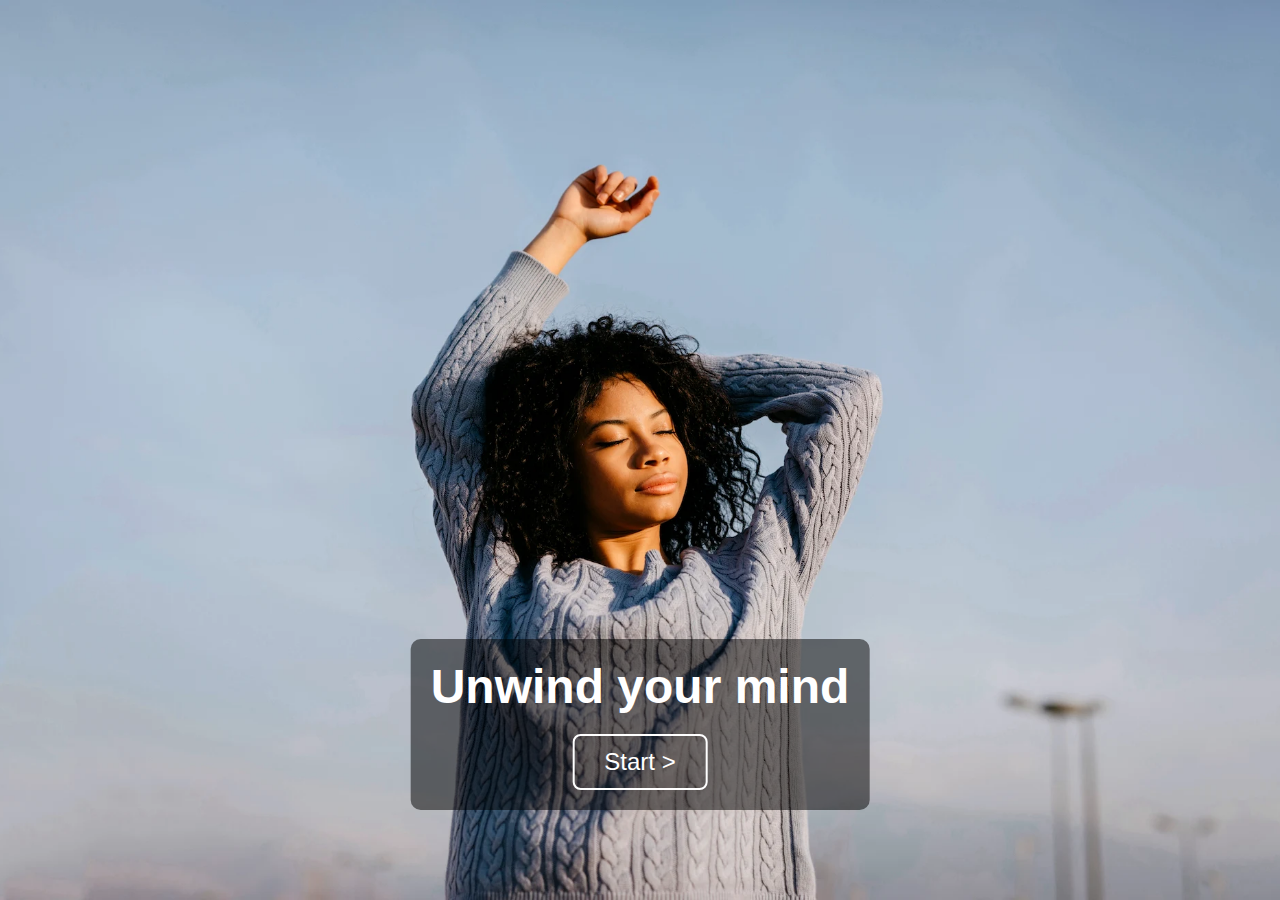
<file: index.html>
<!DOCTYPE html>
<html lang="en">

<head>
    <meta charset="UTF-8">
    <meta name="viewport" content="width=device-width, initial-scale=1.0">
    <meta name="description" content="Mental Health Support Board - Build a Safe Mind in Here">
    <meta name="author" content="Your Team Name">
    <title>Unwind your mind</title>
    <link rel="stylesheet" href="styles.css">
</head>

<body>
    <script src="script.js"></script>
    <div class="overlay">

        <h1>Unwind your mind</h1>
        <a href="next.html">
            <button class="btn">Start ></button>
        </a>
            </div>
</body>

</html>
</file>
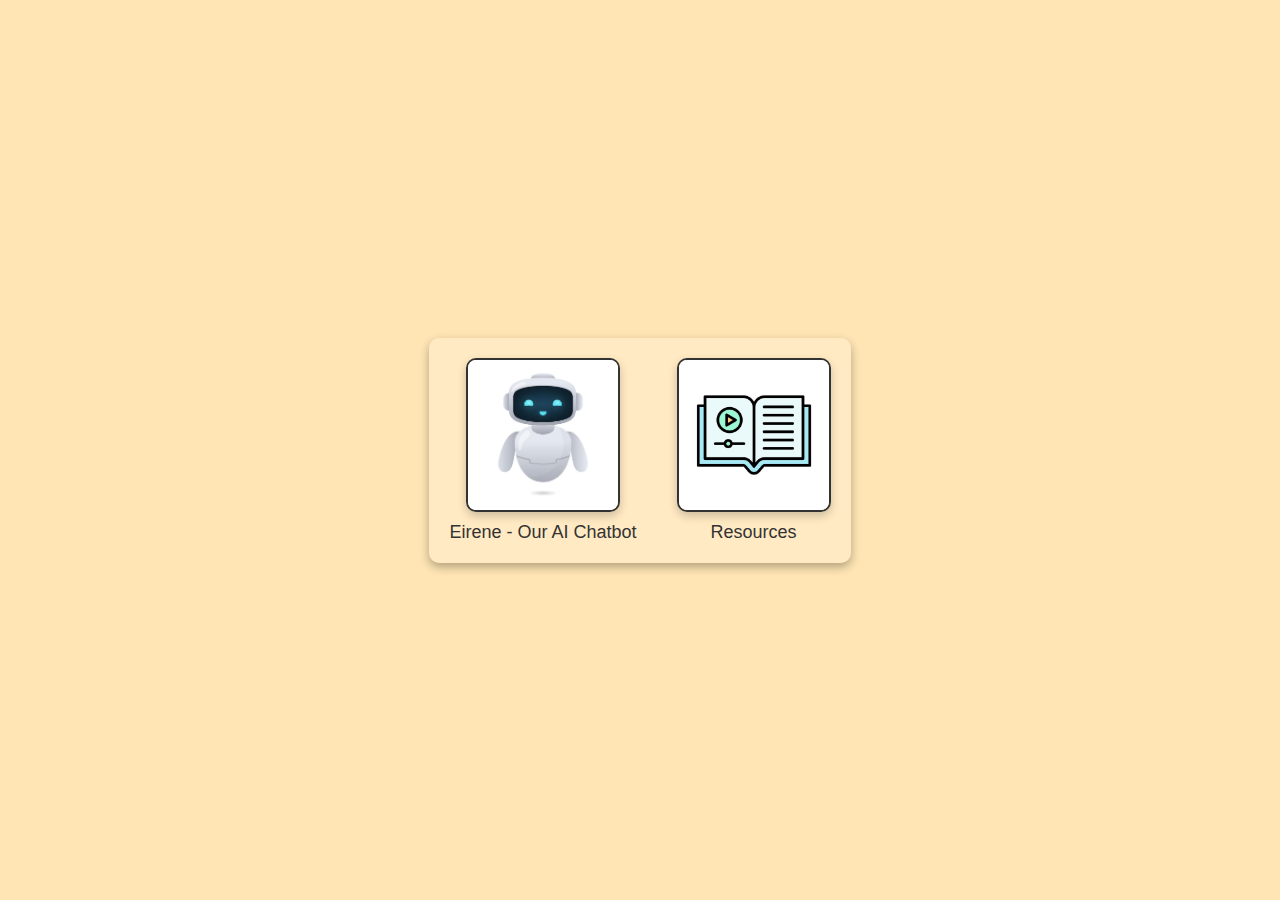
<file: next.html>
<!DOCTYPE html>
<html lang="en">
<head>
    <meta charset="UTF-8">
    <meta name="viewport" content="width=device-width, initial-scale=1.0">
    <meta name="description" content="Three Images Page with Text">
    <meta name="author" content="Your Team Name">
    <title>Three Images with Text</title>
    <style>
        body {
            margin: 0;
            padding: 0;
            font-family: Arial, sans-serif;
            display: flex;
            justify-content: center;
            align-items: center;
            min-height: 100vh;
            background: url("ttt.jpg") no-repeat center center fixed;
            background-size: cover;
        }

        .container {
            display: flex;
            gap: 40px;
            background: rgba(255, 255, 255, 0.2);
            padding: 20px;
            border-radius: 10px;
            box-shadow: 0 4px 10px rgba(0, 0, 0, 0.3);
        }

        .image-box {
            display: flex;
            flex-direction: column;
            align-items: center;
            cursor: pointer;
            transition: transform 0.2s;
        }

        .image-box:hover {
            transform: scale(1.1);
        }

        .image-box img {
            width: 150px;
            height: 150px;
            object-fit: cover;
            border-radius: 10px;
            box-shadow: 0 4px 10px rgba(0, 0, 0, 0.2);
            border: 2px solid #333;
        }

        .text {
            margin-top: 10px;
            font-family: "Arial Black", sans-serif;
            font-size: 18px;
            text-align: center;
            color: #333;
        }
    </style>
</head>
<body>
    <div class="container">
        <div class="image-box" onclick="window.location.href='ai.html'">
            <img src="ai.avif" alt="Eirene - Our AI Chatbot">
            <div class="text">Eirene - Our AI Chatbot</div>
        </div>

        <div class="image-box" onclick="window.location.href='resources.html'">
            <img src="vid.jpg" alt="Resources">
            <div class="text">Resources</div>
        </div>

        
        </div>
    </div>
</body>
</html>
</file>
<file: styles.css>
body {
    margin: 0;
    padding: 0;
    font-family: Arial, sans-serif;
    color: #ffffff;
    text-align: center;
    display: flex;
    justify-content: center;
    align-items: center;
    height: 100vh;
    background: #000;
    /* Fallback color */
    background-image: url("./mental.webp");
    /* Add your image filename here */
    background-size: cover;
    background-position: center;
}

.overlay {
background: rgba(0, 0, 0, 0.5);
padding: 20px;
border-radius: 10px;
display: flex;
justify-content: center;
align-items: center;
position: absolute;
bottom: 10%; /* Adjust this value to move it further up or down */
left: 50%;
transform: translateX(-50%); /* Center it horizontally */
}
.overlay {
    background: rgba(0, 0, 0, 0.5);
    padding: 20px;
    border-radius: 10px;
    display: flex;
    flex-direction: column; /* Stack items vertically */
    justify-content: center;
    align-items: center;
    position: absolute;
    bottom: 10%; 
    left: 50%;
    transform: translateX(-50%);
}

h1 {font-size: 3rem;
    margin: 0;
    animation: fadeIn 2s ease-in-out;
}

.start {
    margin-top: 15px;
    font-size: 1.5rem;
    cursor: pointer;
}


h1 {
    font-size: 3rem;
    margin: 0;
    animation: fadeIn 2s ease-in-out;
}

@keyframes fadeIn {
    from {
        opacity: 0;
    }

    to {
        opacity: 1;
    }

   

}
.btn {
    margin-top: 20px;
    padding: 12px 30px;
    font-size: 1.5rem;
    font-family: 'Arial Black', sans-serif;
    color: #ffffff;
    background: transparent;
    border: 2px solid #ffffff;
    border-radius: 8px;
    cursor: pointer;
    transition: background-color 0.3s, color 0.3s;
}

/* Optional hover effect */
button:hover {
    background: #ffffff;
    color: #000000;
}
</file>
